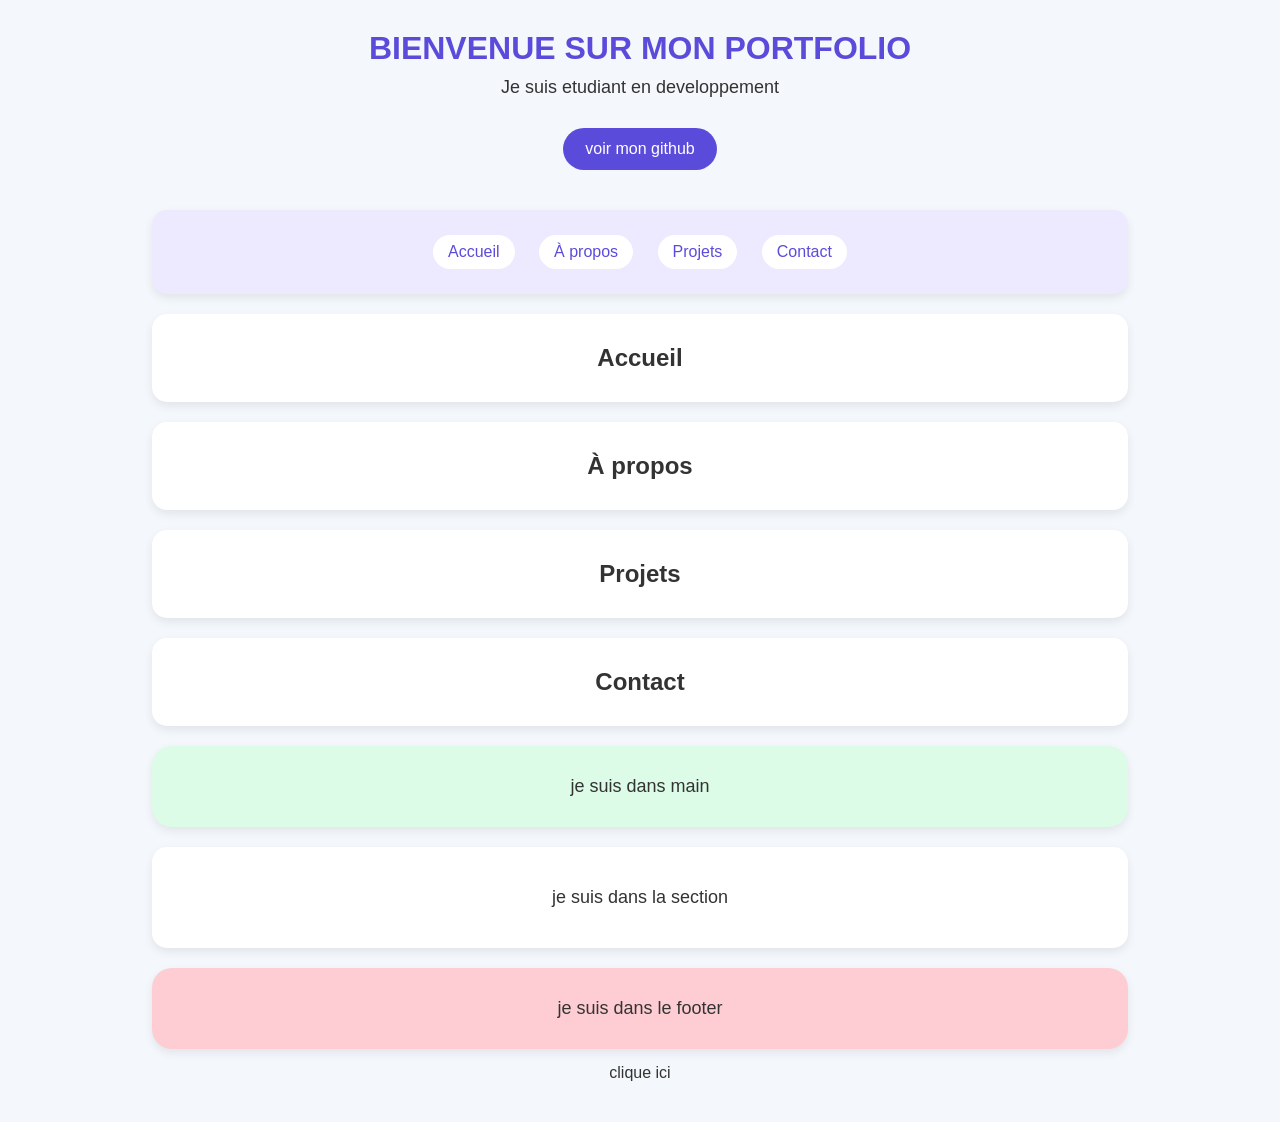
<file: index.html>
<!DOCTYPE html>
<html lang="en">
<head>
    <meta charset="UTF-8">
    <meta name="viewport" content="width=device-width, initial-scale=1.0">
    <title>portfolio</title>
    <link rel="stylesheet" href="index.css">
</head>
<body>
    <h1> BIENVENUE SUR MON PORTFOLIO </h1>
    <p> Je suis etudiant en developpement </p>
    <a href="https://github.com/" target="_blank"> voir mon github </a>
    <script src="script.js"></script>
      <nav>
        <a href="#accueil">Accueil</a>
        <a href="#apropos">À propos</a>
        <a href="#projets">Projets</a>
        <a href="#contact">Contact</a>
    </nav>

    
    <section id="accueil">
        <h2>Accueil</h2>
    </section>

    <section id="apropos">
        <h2>À propos</h2>
    </section>

    <section id="projets">
        <h2>Projets</h2>
    </section>

    <section id="contact">
        <h2>Contact</h2>
    </section>

    <main>
        <p>je suis dans main </p>
    </main>

    <section>
        <p>je suis dans la section </p>
    </section>

    <footer>
        <p>je suis dans le footer</p>
    </footer>
    <bouton id="btnMessage"> clique ici  </bouton>
    <p id="message"></p> 
</html>
</file>
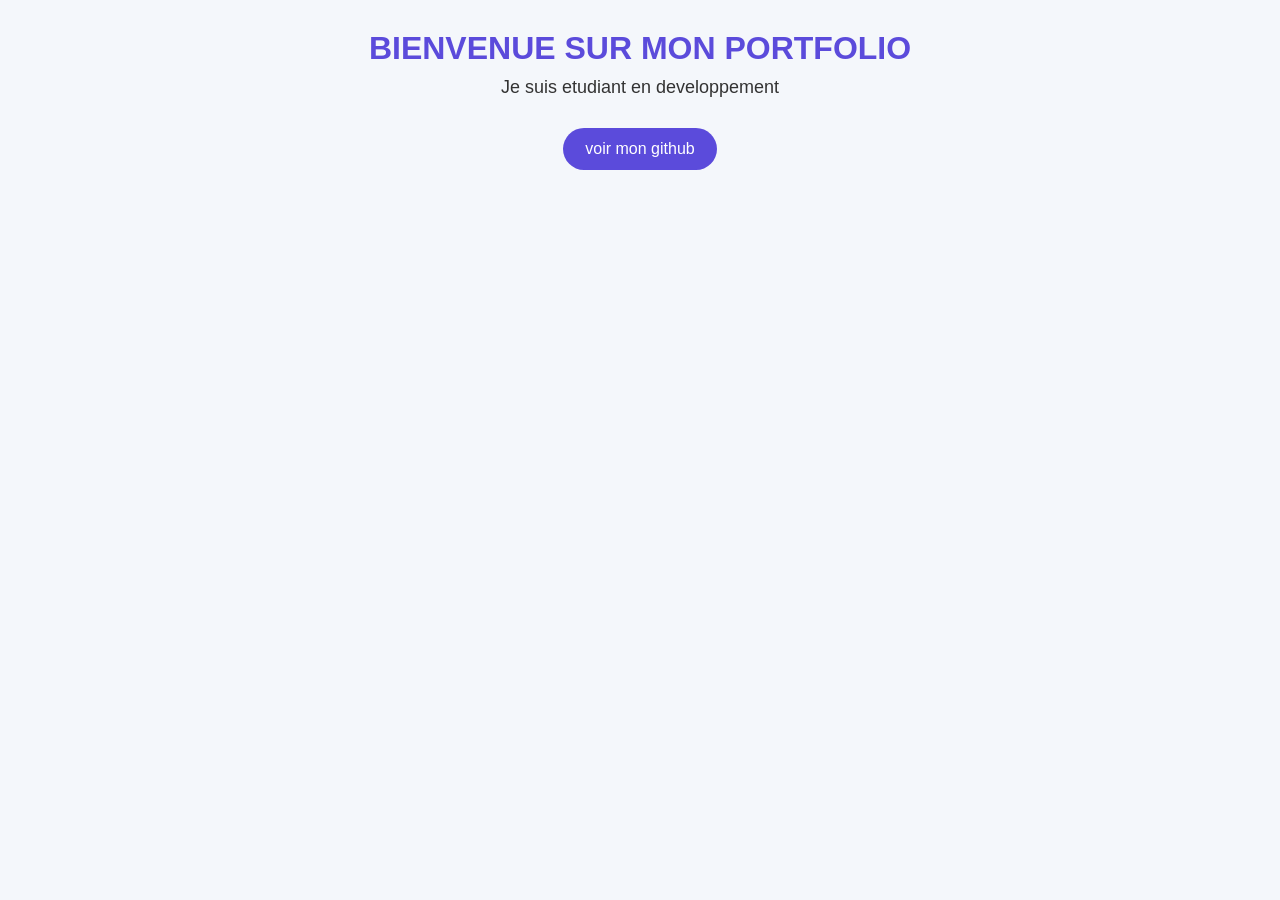
<file: style.html>
<!DOCTYPE html>
<html lang="en">
<head>
    <meta charset="UTF-8">
    <meta name="viewport" content="width=device-width, initial-scale=1.0">
    <title>portfolio</title>
    <link rel="stylesheet" href="index.css">
</head>
<body>
    <h1> BIENVENUE SUR MON PORTFOLIO </h1>
    <p> Je suis etudiant en developpement </p>
    <a href="https://github.com/" target="_blank"> voir mon github </a>
    <script src="script.js"></script>
</body>
</html>
</file>
<file: index.css>
*{
    margin: 0;
    padding: 0;
    box-sizing: border-box;
    font-family: Arial, sans-serif;
}

body{
    background: #f4f7fb;
    text-align: center;
    padding: 30px;
    color: #333;
}

h1{
    color: #5b4bdb;
    margin-bottom: 10px;
}

p{
    margin: 10px 0;
    font-size: 18px;
}

a{
    display: inline-block;
    margin: 20px 0;
    padding: 12px 22px;
    background: #5b4bdb;
    color: white;
    text-decoration: none;
    border-radius: 30px;
    transition: 0.3s;
}

a:hover{
    background: #4338ca;
}

header,
nav,
main,
section,
footer{
    width: 80%;
    margin: 15px auto;
    padding: 20px;
    border-radius: 20px;
    box-shadow: 0 4px 10px rgba(0,0,0,0.08);
}

header{
    background: #dbeafe;
}

nav{
    background: #ede9fe;
}

main{
    background: #dcfce7;
}

section{
    background: #fef3c7;
}

footer{
    background: #fecdd3;
}



nav{
    background: #ede9fe;
    padding: 15px;
    border-radius: 15px;
    margin: 20px auto;
}

nav a{
    text-decoration: none;
    color: #5b4bdb;
    margin: 10px;
    background: white;
    padding: 8px 15px;
    border-radius: 20px;
}

nav a:hover{
    background: #5b4bdb;
    color: white;
}

section{
    background: white;
    margin: 20px auto;
    padding: 30px;
    border-radius: 15px;
    width: 80%;
}
@media (max-width: 750px) {
    nav {
       display: flex;
       flex-direction: column;
    }

     section {
        padding: 20px;
    }}
</file>
